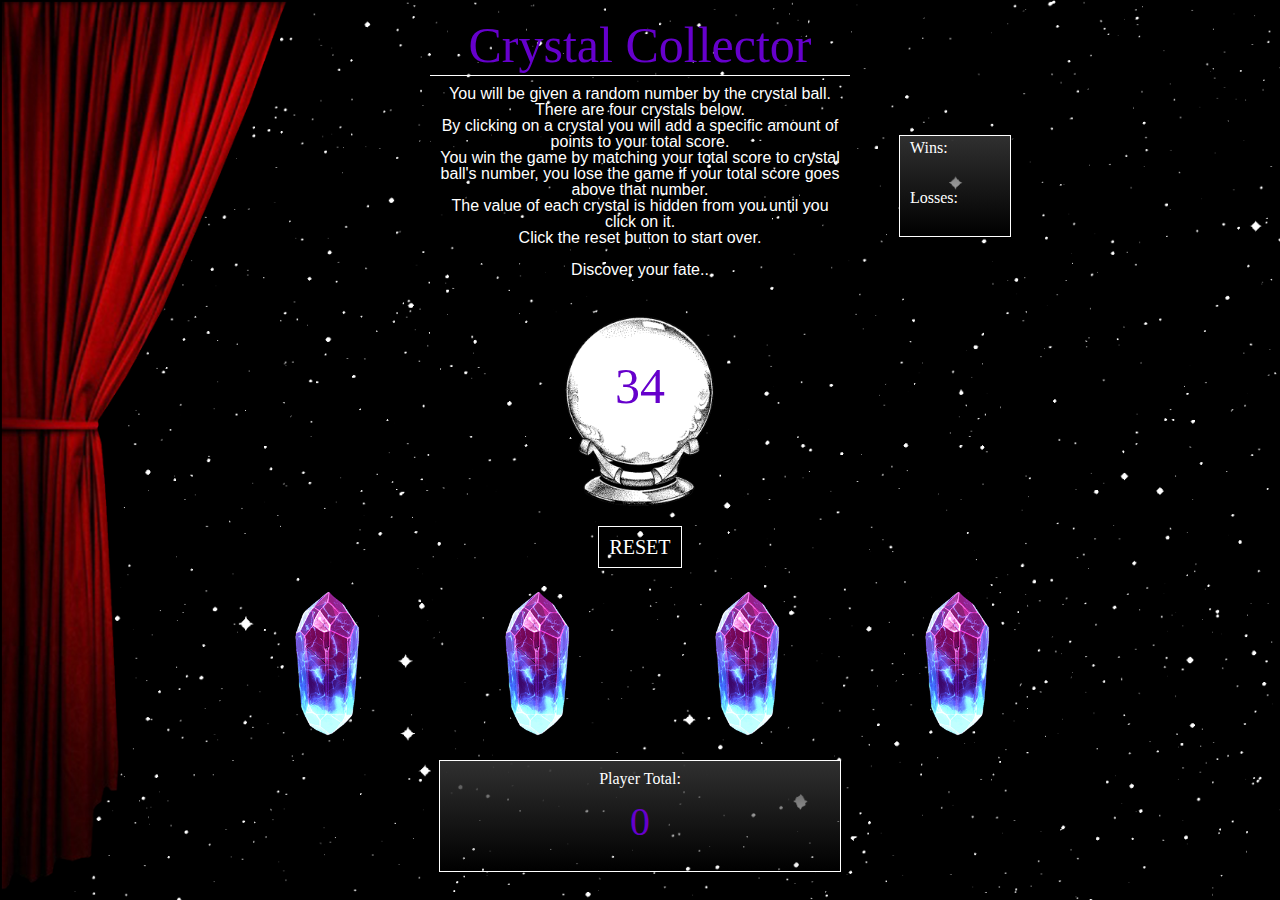
<file: index.html>
<!DOCTYPE html>
<head>
    <link rel="stylesheet" href="reset.css" type="text/css">
    <link rel="stylesheet" href="style.css" type="text/css">
</head>

<body>
    <header class="header"> </header>
    <main class="content">
        <div class="crystal-collector-content">
            <div class="crystal-banner">Crystal Collector
            </div>
            <div class="game-info">
                You will be given a random number by the crystal ball.<br>
                There are four crystals below.<br>
                By clicking on a crystal you will add a specific amount of points to your total score.<br>
                You win the game by matching your total score to crystal ball's number, you lose the game if your total score goes above that number.<br>
                The value of each crystal is hidden from you until you click on it.<br>
                Click the reset button to start over.<br><br>
                Discover your fate..
            </div>
            <div class="crystal-ball"> <span id="crystal-num"></span>
            </div>
            <button type="button" id="crystalBallNum"> Reset </button>
            <div class="player-total">
                Player Total:
                <span id='cTotal'></span>
            </div>
            <div class="crystal"></div>
            <div class ='crystal' data-value="first-value">
                <span id="crystal1"></span>
                <button type="button" id="cbtn1" data-value="0">
                </button>
            </div>
            <div class ='crystal'>
                <span id="crystal2"></span>
                <button type="button" id="cbtn2" data-value="1">
                </button>
            </div>
            <div class ='crystal'>
                <span id="crystal3"></span>
                <button type="button" id="cbtn3" data-value="2">
                </button>
            </div>
            <div class ='crystal'>
                <span id="crystal4"></span>
                <button type="button" id="cbtn4" data-value="3">
                </button>
            </div>

            <div class="score-box">
                <div class="win">
                        Wins: <spam id="wins"></spam>
                    </div>
                    <div class="lose">
                        Losses: <span id="losses"></span>
                    </div>
                </div>
        </div>
    </main>
    <script type="application/javascript" src="crystal.js"></script>
</body>

</html>
</file>
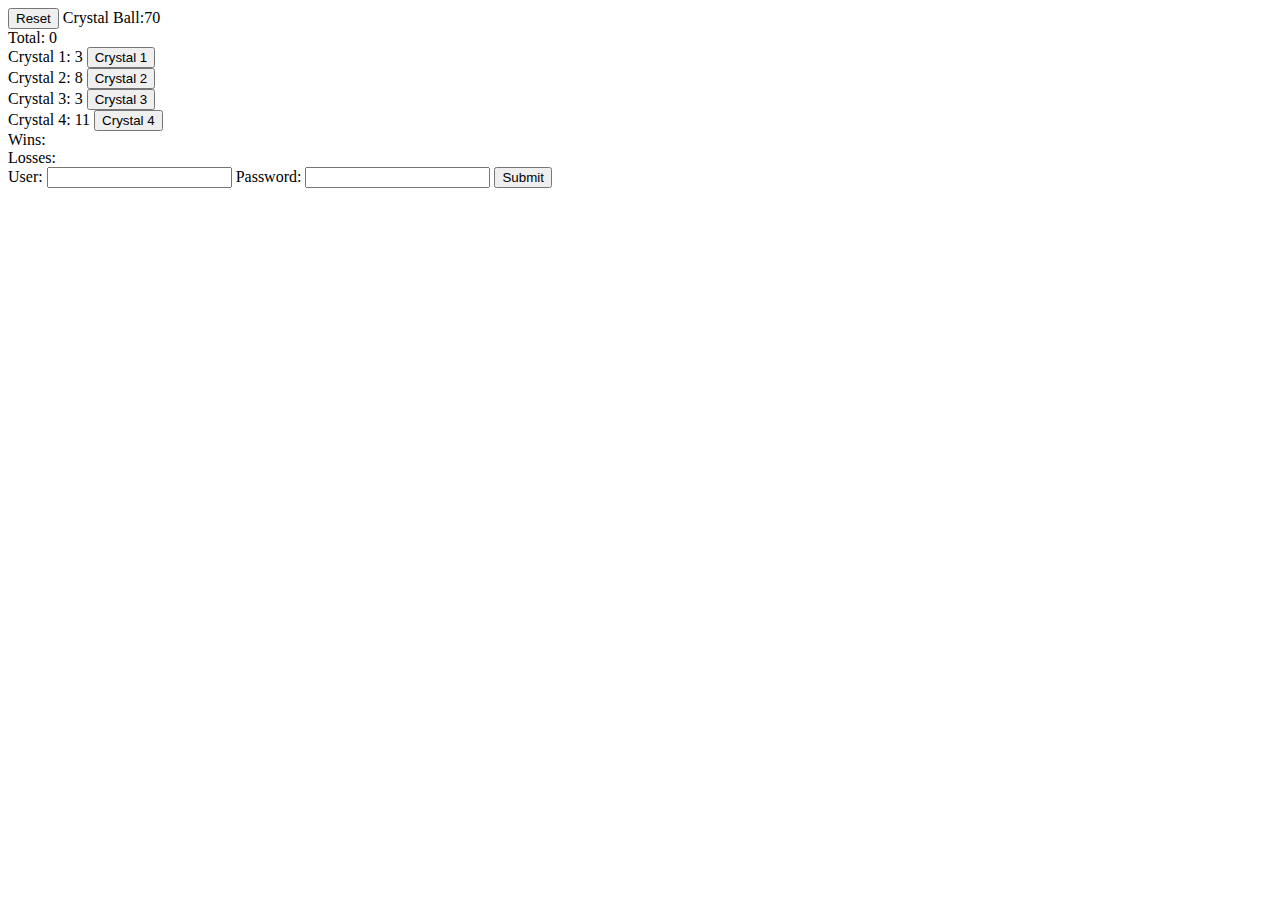
<file: BaseFunctions/index.html>
<!DOCTYPE html>
<html>

<head> </head>

<body>
    <div id="crystal-ball"> <button type="button" id="crystalBallNum"> Reset </button> Crystal Ball:<span id="crystal-num"></span>
    </div>
    <div class='playerTotal'> Total: <span id='cTotal'></span></div>
    <div class ='crystal' data-value="first-value">
        Crystal 1:
        <span id="crystal1"></span>
        <button type="button" id="cbtn1" data-value="0"> Crystal 1
        </button>
    </div>
    <div class ='crystal'>
        Crystal 2:
        <span id="crystal2"></span>
        <button type="button" id="cbtn2" data-value="1"> Crystal 2
        </button>
    </div>
    <div class ='crystal'>
        Crystal 3:
        <span id="crystal3"></span>
        <button type="button" id="cbtn3" data-value="2"> Crystal 3
        </button>
    </div>
    <div class ='crystal'>
        Crystal 4:
        <span id="crystal4"></span>
        <button type="button" id="cbtn4" data-value="3"> Crystal 4
        </button>
    </div>
    <div class="player-score">
        <div class="wins">
            Wins: <spam id="wins"></spam>
        </div>
        <div class="losses">
            Losses: <span id="losses"></span>
        </div>

    </div>

    <form class="login-form">
        User: <input
          class="login-user-field login-field"
          type="text"
          required
        />
        Password: <input
          class="login-pswd-field login-field"
          type="text"
          required
        />
        <button
          class="login-submit-btn ghost-btn-light"
        >
          Submit
        </button>
      </form>

    <script src="RandomNum.js"></script>
</body>

</html>
</file>
<file: style.css>
html {
    box-sizing: border-box;
    overflow-y: scroll;
    font-family: 'Times New Roman', Times, serif;
    background-color: black;
}

body {
    background-color: black;
    min-height: 100vh;
    background-image: url("veil.jpg");
    background-attachment: fixed;
    background-size: cover;
}

.crystal-collector-content {
    display: grid;
    grid-template-columns: auto 200px 200px 200px 200px auto;
    grid-column-gap: 10px;
    grid-row-gap: 10px;
    justify-content: center;
    justify-items: center;
    align-items: center;
}
.crystal-collector-content > * {
    color: black;
    margin-bottom: 10px;
}

.crystal-banner {
    grid-row: 1;
    grid-column: 3 / 5;
    width: 500px;
    height: 30px;
    margin-top: 10px;
    padding-top: 10px;
    padding-bottom: 5px;
    text-align: center;
    color: #6600cc;
    font-size: 50px;
    font-family: Matura MT Script Capitals;
}

.game-info {
    grid-row: 2;
    grid-column: 3 / 5;
    width: 400px;
    height: 200px;
    padding: 10px;
    color: white;
    border-top: 1px solid white;
    text-align: center;
    font-family: Arial, Helvetica, sans-serif;
}

.crystal-ball {
    grid-row: 3;
    grid-column: 3 / 5;
    width: 150px;
    height: 190px;
    background-image: url("crystalball.png");
    background-size: cover;
    background-color: transparent;
    display: flex;
    align-content: center;
    justify-content: center;
}

#crystal-num {
    color: #6600cc;
    font-size: 50px;
    margin: 45px;
}

#crystalBallNum {
    grid-row: 4;
    grid-column: 3 / 5;
    align-self: center;
    justify-self: center;
    border: 1px solid white;
    color: white;
    font-size: 20px;
    padding: 10px;
    text-transform: uppercase;
}

.player-total {
    grid-row: 6;
    grid-column: 3 / 5;
    width: 400px;
    height: 100px;
    text-align: center;
    background: linear-gradient(to bottom, rgb(48,48,48) 0%,rgba(255,255,255,0) 100%);
    border: 1px solid white;
    color: white;
    padding-top: 10px;
}

#cTotal {
    display: flex;
    color: #6600cc;
    justify-content: center;
    align-content: center;
    font-size: 40px;
    margin-top: 15px;
}

.crystal {
    grid-row: 5;
    background-image: url("Crystal1.png");
    background-size: cover;
    background-color: transparent;
}
#cbtn1 {
    grid-row: 5;
    grid-column: 2;
    width: 150px;
    height: 150px;
}

#cbtn2 {
    grid-row: 5;
    grid-column: 3;
    width: 150px;
    height: 150px;
}

#cbtn3 {
    grid-row: 5;
    grid-column: 4;
    width: 150px;
    height: 150px;
}

#cbtn4 {
    grid-row: 5;
    grid-column: 5;
    width: 150px;
    height: 150px;
}

.score-box {
    grid-row: 2;
    grid-column: 5;
    display: grid;
    grid-template-rows: 1fr 1fr;
    width: 100px;
    height: 100px;
    background: linear-gradient(to bottom, rgb(48,48,48) 0%,rgba(255,255,255,0) 100%);
    border: 1px solid white;
    color: white;
    padding-left: 10px;
}

#wins {
    color: #6600cc;
    text-align: center;
    font-size: 20px;
    grid-row: 1;
    padding-left: 10px;
}

#losses {
    color: #6600cc;
    text-align: center;
    font-size: 20px;
    grid-row: 2;
    padding-left: 10px;
}
</file>
